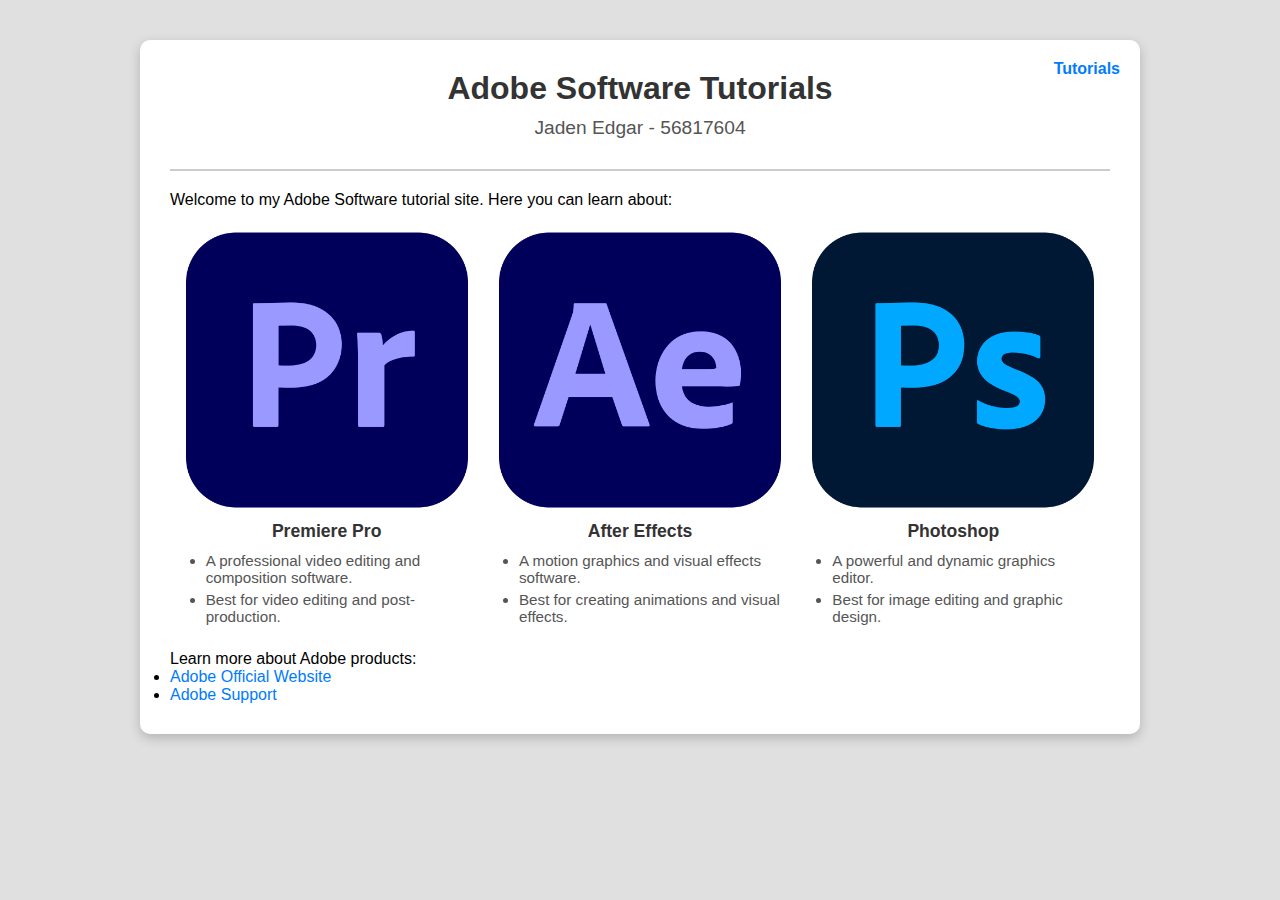
<file: index.html>
<!-- index.html -->

<!DOCTYPE html>
<html lang="en">

<head>
    <!-- Head Section -->
    <meta charset="UTF-8">
    <title>Home - Adobe Software Tutorials</title>
    <link rel="stylesheet" href="styles.css">
</head>

<body>
    <!-- Container Box -->
    <div class="container">
        <!-- Navigation Links -->
        <div class="nav-links">
            <a href="tutorial.html">Tutorials</a>
        </div>

        <!-- Main Header -->
        <h1>Adobe Software Tutorials</h1>

        <!-- Sub Header -->
        <h2>Jaden Edgar - 56817604</h2>

        <!-- Divider Line -->
        <hr class="divider">

        <!-- Introduction Paragraph -->
        <p>Welcome to my Adobe Software tutorial site. Here you can learn about:</p>

        <!-- Images and Descriptions -->
        <div class="images">
            <!-- Premiere Pro Section -->
            <div class="image-item">
                <img src="premiere-pro.png" alt="Adobe Premiere Pro" class="logos">
                <h3>Premiere Pro</h3>
                <ul>
                    <li>A professional video editing and composition software.</li>
                    <li>Best for video editing and post-production.</li>
                </ul>
            </div>

            <!-- After Effects Section -->
            <div class="image-item">
                <img src="after-effects.png" alt="Adobe After Effects" class="logos">
                <h3>After Effects</h3>
                <ul>
                    <li>A motion graphics and visual effects software.</li>
                    <li>Best for creating animations and visual effects.</li>
                </ul>
            </div>

            <!-- Photoshop Section -->
            <div class="image-item">
                <img src="photoshop.png" alt="Adobe Photoshop" class="logos">
                <h3>Photoshop</h3>
                <ul>
                    <li>A powerful and dynamic graphics editor.</li>
                    <li>Best for image editing and graphic design.</li>
                </ul>
            </div>
        </div>

        <!-- External Links -->
        <div class="external-links">
            <p>Learn more about Adobe products:</p>
            <ul>
                <li><a href="https://www.adobe.com/" target="_blank" rel="noopener noreferrer">Adobe Official
                        Website</a></li>
                <li><a href="https://helpx.adobe.com/support.html" target="_blank" rel="noopener noreferrer">Adobe
                        Support</a></li>
            </ul>
        </div>
    </div>
</body>

</html>
</file>
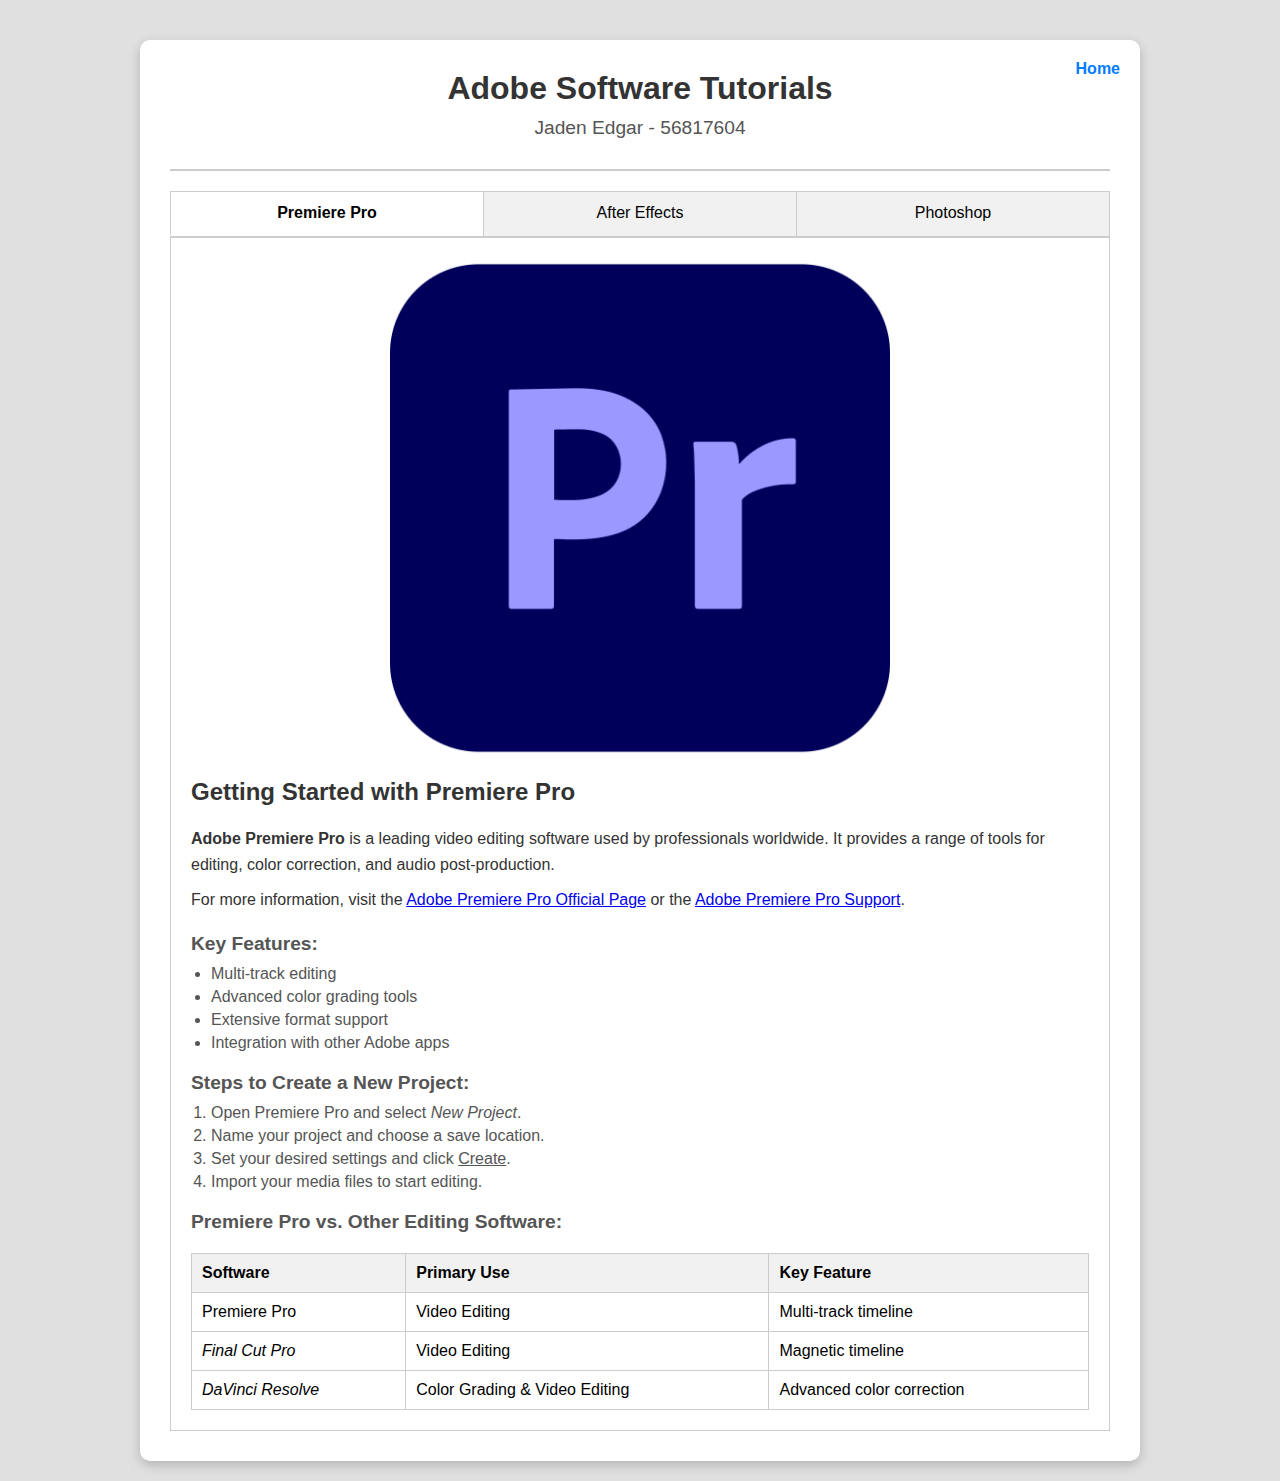
<file: tutorial.html>
<!-- tutorial.html -->

<!DOCTYPE html>
<html lang="en">

<head>
    <!-- Head Section -->
    <meta charset="UTF-8">
    <meta name="viewport" content="width=device-width, initial-scale=1.0">
    <title>Tutorial - Adobe Software</title>
    <link rel="stylesheet" href="styles.css">
</head>

<body>
    <!-- Container Box -->
    <div class="container">
        <!-- Navigation Links -->
        <div class="nav-links">
            <a href="index.html">Home</a>
        </div>

        <!-- Main Header -->
        <h1>Adobe Software Tutorials</h1>

        <!-- Sub Header -->
        <h2>Jaden Edgar - 56817604</h2>

        <!-- Divider Line -->
        <hr class="divider">

        <!-- Tab System -->
        <div class="tabs">
            <div class="tab active" onclick="openTab(event, 'Premiere')">Premiere Pro</div>
            <div class="tab" onclick="openTab(event, 'AfterEffects')">After Effects</div>
            <div class="tab" onclick="openTab(event, 'Photoshop')">Photoshop</div>
        </div>

        <!-- Tab Content for Premiere Pro -->
        <div id="Premiere" class="tab-content active">
            <!-- Premiere Pro Image -->
            <img src="premiere-pro.png" alt="Adobe Premiere Pro" class="logos">

            <!-- Premiere Pro Tutorial Content -->
            <h3>Getting Started with Premiere Pro</h3>
            <p><strong>Adobe Premiere Pro</strong> is a leading video editing software used by professionals worldwide.
                It provides a range of tools for editing, color correction, and audio post-production.</p>

            <!-- External Links -->
            <p>For more information, visit the <a href="https://www.adobe.com/products/premiere.html" target="_blank"
                    rel="noopener noreferrer">Adobe Premiere Pro Official Page</a> or the <a
                    href="https://helpx.adobe.com/support/premiere-pro.html" target="_blank"
                    rel="noopener noreferrer">Adobe Premiere Pro Support</a>.</p>

            <!-- Features List -->
            <h4>Key Features:</h4>
            <ul>
                <li>Multi-track editing</li>
                <li>Advanced color grading tools</li>
                <li>Extensive format support</li>
                <li>Integration with other Adobe apps</li>
            </ul>

            <!-- New Project Tutorial -->
            <h4>Steps to Create a New Project:</h4>
            <ol>
                <li>Open Premiere Pro and select <em>New Project</em>.</li>
                <li>Name your project and choose a save location.</li>
                <li>Set your desired settings and click <u>Create</u>.</li>
                <li>Import your media files to start editing.</li>
            </ol>

            <!-- Tutorial Table -->
            <h4>Premiere Pro vs. Other Editing Software:</h4>
            <table>
                <thead>
                    <tr>
                        <th>Software</th>
                        <th>Primary Use</th>
                        <th>Key Feature</th>
                    </tr>
                </thead>
                <tbody>
                    <tr>
                        <td>Premiere Pro</td>
                        <td>Video Editing</td>
                        <td>Multi-track timeline</td>
                    </tr>
                    <tr>
                        <td><em>Final Cut Pro</em></td>
                        <td>Video Editing</td>
                        <td>Magnetic timeline</td>
                    </tr>
                    <tr>
                        <td><em>DaVinci Resolve</em></td>
                        <td>Color Grading & Video Editing</td>
                        <td>Advanced color correction</td>
                    </tr>
                </tbody>
            </table>
        </div>

        <!-- Tab Content for After Effects -->
        <div id="AfterEffects" class="tab-content">
            <!-- After Effects Image -->
            <img src="after-effects.png" alt="Adobe After Effects" class="logos">

            <!-- After Effects Tutorial Content -->
            <h3>Getting Started with After Effects</h3>
            <p><strong>Adobe After Effects</strong> is a powerful tool for creating motion graphics and visual effects.
                It enables artists to animate, alter, and composite media in 2D and 3D space.</p>

            <!-- External Links -->
            <p>For more information, visit the <a href="https://www.adobe.com/products/aftereffects.html"
                    target="_blank" rel="noopener noreferrer">Adobe After Effects Official Page</a> or the <a
                    href="https://helpx.adobe.com/support/after-effects.html" target="_blank"
                    rel="noopener noreferrer">Adobe After Effects Support</a>.</p>

            <!-- Features List -->
            <h4>Key Features:</h4>
            <ul>
                <li>Motion tracking</li>
                <li>3D rendering</li>
                <li>Particle systems</li>
                <li>Integration with Cinema 4D</li>
            </ul>

            <!-- New Project Tutorial -->
            <h4>Steps to Create a Basic Animation:</h4>
            <ol>
                <li>Open After Effects and create a new composition.</li>
                <li>Import your media assets.</li>
                <li>Add layers and set keyframes for animation.</li>
                <li>Apply effects and render your final output.</li>
            </ol>

            <!-- Tutorial Table -->
            <h4>After Effects vs. Other Motion Graphics Software:</h4>
            <table>
                <thead>
                    <tr>
                        <th>Software</th>
                        <th>Primary Use</th>
                        <th>Key Feature</th>
                    </tr>
                </thead>
                <tbody>
                    <tr>
                        <td>After Effects</td>
                        <td>Motion Graphics & VFX</td>
                        <td>Comprehensive effect library</td>
                    </tr>
                    <tr>
                        <td><em>Blender</em></td>
                        <td>3D Modeling & Animation</td>
                        <td>Open-source and free</td>
                    </tr>
                    <tr>
                        <td><em>Cinema 4D</em></td>
                        <td>3D Motion Graphics</td>
                        <td>User-friendly interface</td>
                    </tr>
                </tbody>
            </table>
        </div>

        <!-- Tab Content for Photoshop -->
        <div id="Photoshop" class="tab-content">
            <!-- Photoshop Image -->
            <img src="photoshop.png" alt="Adobe Photoshop" class="logos">

            <!-- Photoshop Tutorial Content -->
            <h3>Getting Started with Photoshop</h3>
            <p><strong>Adobe Photoshop</strong> is the industry-standard raster graphics editor used for image editing,
                graphic design, and digital art creation. It provides powerful tools for manipulating images with
                precision.</p>

            <!-- External Links -->
            <p>For more information, visit the <a href="https://www.adobe.com/products/photoshop.html" target="_blank"
                    rel="noopener noreferrer">Adobe Photoshop Official Page</a> or the <a
                    href="https://helpx.adobe.com/support/photoshop.html" target="_blank"
                    rel="noopener noreferrer">Adobe Photoshop Support</a>.</p>

            <!-- Features List -->
            <h4>Key Features:</h4>
            <ul>
                <li>Layer-based editing</li>
                <li>Advanced selection tools</li>
                <li>Content-aware fill</li>
                <li>Extensive filter library</li>
            </ul>

            <!-- New Project Tutorial -->
            <h4>Steps to Retouch a Photo:</h4>
            <ol>
                <li>Open your image in Photoshop.</li>
                <li>Duplicate the background layer.</li>
                <li>Use the Healing Brush Tool to remove blemishes.</li>
                <li>Adjust brightness and contrast for final touches.</li>
            </ol>

            <!-- Tutorial Table -->
            <h4>Photoshop vs. Other Image Editing Software:</h4>
            <table>
                <thead>
                    <tr>
                        <th>Software</th>
                        <th>Primary Use</th>
                        <th>Key Feature</th>
                    </tr>
                </thead>
                <tbody>
                    <tr>
                        <td>Photoshop</td>
                        <td>Image Editing & Graphic Design</td>
                        <td>Layer-based workflow</td>
                    </tr>
                    <tr>
                        <td><em>GIMP</em></td>
                        <td>Image Editing</td>
                        <td>Open-source and free</td>
                    </tr>
                    <tr>
                        <td><em>Affinity Photo</em></td>
                        <td>Image Editing</td>
                        <td>One-time purchase</td>
                    </tr>
                </tbody>
            </table>
        </div>
    </div>

<!-- JavaScript for Tabs -->
<script>
    // Tab function
    function openTab(evt, tabName) {
        var i, tabcontent, tablinks;

        // Find all current tutorial content 'pages' in tutorial file (not 100% needed since were not making more tabs but functional)
        tabcontent = document.getElementsByClassName("tab-content");
        // Remove active descriptor from all tabs content to hide contents
        for (i = 0; i < tabcontent.length; i++) {
            tabcontent[i].classList.remove("active");
        }

        // Find all current tabs in tutorial file (not 100% needed since were not making more tabs but functional)
        tablinks = document.getElementsByClassName("tab");
        // Remove active descriptor from all tabs before making selected tab active
        for (i = 0; i < tablinks.length; i++) {
            tablinks[i].classList.remove("active");
        }

        // Make selected tabs content active
        document.getElementById(tabName).classList.add("active");
        // Highlight current active tab
        evt.currentTarget.classList.add("active");
    }

    // Auto trigger tab 1 on load
    document.addEventListener("DOMContentLoaded", function () {
        document.getElementsByClassName('tab')[0].click();
    });
</script>
</body>

</html>
</file>
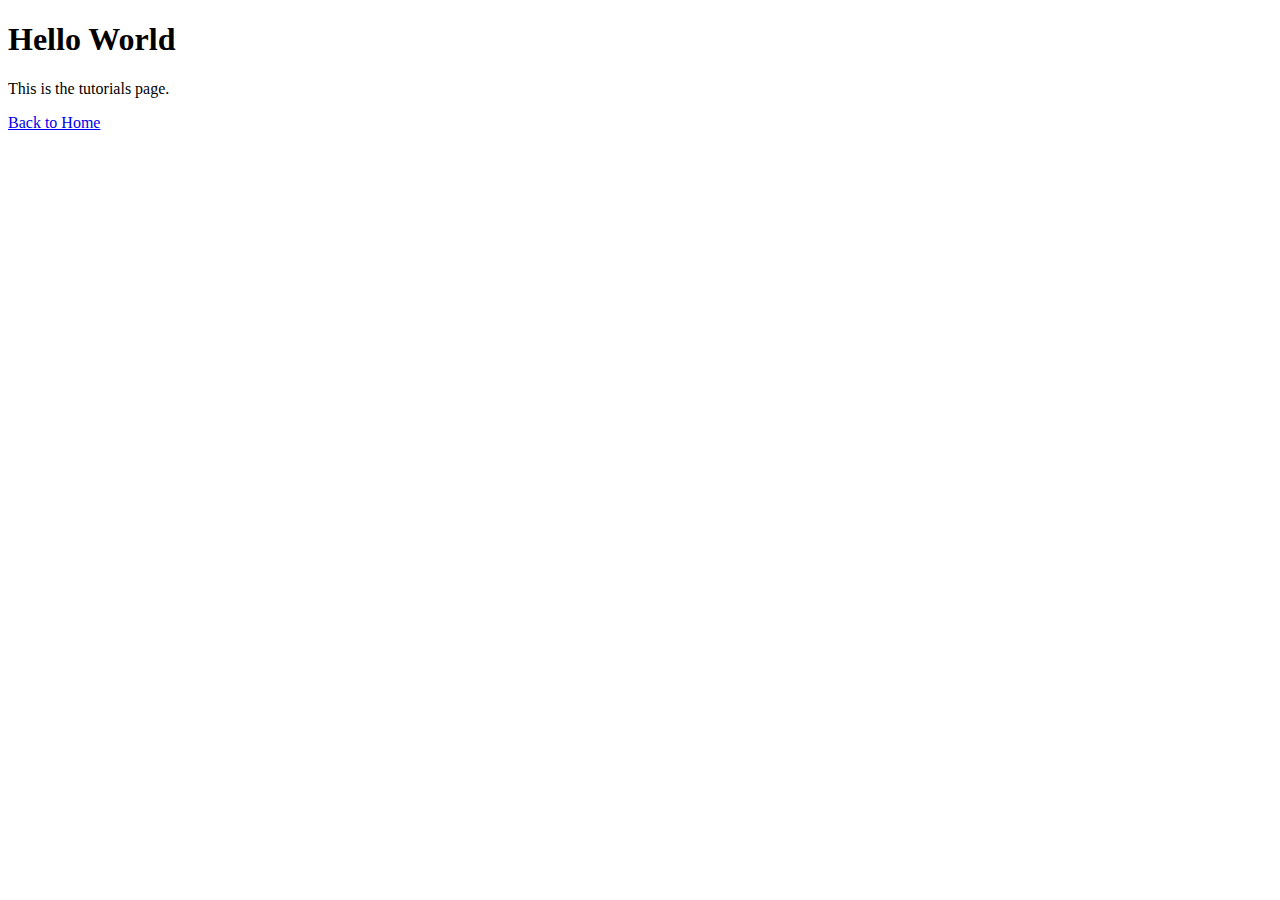
<file: tutorials.html>
<!-- tutorial.html -->

<!DOCTYPE html>
<html lang="en">

<head>
    <meta charset="UTF-8">
    <title>Tutorials</title>
</head>

<body>
    <h1>Hello World</h1>
    <p>This is the tutorials page.</p>
    <a href="index.html">Back to Home</a>
</body>

</html>
</file>
<file: styles.css>
/* styles.css */
* {
    margin: 0;
    padding: 0;
    box-sizing: border-box;
}

/* Body styling */
body {
    background-color: #e0e0e0;
    font-family: Arial, sans-serif;
    min-height: 100vh;
    display: flex;
    justify-content: center;
    align-items: flex-start;
    padding: 40px 20px 20px 20px;
}

/* Container box styling */
.container {
    background-color: #ffffff;
    width: 100%;
    max-width: 1000px;
    padding: 30px;
    box-shadow: 0 4px 12px rgba(0, 0, 0, 0.2);
    border-radius: 10px;
    position: relative;
}

/* Header styling */
.container h1 {
    text-align: center;
    color: #333333;
    margin-bottom: 10px;
    font-size: 2em;
}

/* Sub-header styling */
.container h2 {
    text-align: center;
    color: #555555;
    margin-bottom: 30px;
    font-weight: normal;
    font-size: 1.2em;
}

/* Divider line */
.divider {
    border: 0;
    height: 2px;
    background: #cccccc;
    margin: 20px 0;
}

/* Button styling */
.button {
    display: block;
    width: 200px;
    margin: 20px auto 0;
    padding: 10px;
    background-color: #007BFF;
    color: #ffffff;
    text-align: center;
    text-decoration: none;
    border-radius: 25px;
    font-weight: bold;
    transition: background-color 0.3s;
}

.button:hover {
    background-color: #0056b3;
}

/* Navigation links */
.nav-links {
    position: absolute;
    top: 20px;
    right: 20px;
}

.nav-links a {
    margin-left: 10px;
    text-decoration: none;
    color: #007BFF;
    font-weight: bold;
}

.nav-links a:hover {
    text-decoration: underline;
}

/* External links styling */
.external-links a {
    color: #007BFF;
    text-decoration: none;
}

.external-links a:hover {
    text-decoration: underline;
}

/* Image and Content Styling */
.images {
    display: flex;
    justify-content: space-around;
    flex-wrap: wrap;
    margin-top: 20px;  
}

.image-item {
    width: 30%;
    min-width: 200px;
    text-align: center;
    margin-bottom: 20px;
}

.image-item img {
    width: 100%;
    height: auto;
    border-radius: 5px;
}

.logos {
    max-width: 500px;
    max-height: 500px;
    width: auto;
    height: auto;
    display: block;
    margin-left: auto;
    margin-right: auto;
}

/* Headers under images */
.image-item h3 {
    margin-top: 10px;
    color: #333333;
    font-size: 1.1em;
}

/* Bullet lists under images */
.image-item ul {
    list-style-type: disc;
    margin-top: 10px;
    text-align: left;
    padding-left: 20px;
}

.image-item ul li {
    margin-bottom: 5px;
    color: #555555;
    font-size: 0.95em;
}

/* Tabs styling */
.tabs {
    display: flex;
    margin-top: 20px;
    border-bottom: 2px solid #cccccc;
}

.tab {
    flex: 1;
    padding: 12px;
    background-color: #f1f1f1;
    text-align: center;
    cursor: pointer;
    border: 1px solid #cccccc;
    border-bottom: none;
    transition: background-color 0.3s;
}

.tab:not(:last-child) {
    border-right: none;
}

.tab:hover {
    background-color: #dddddd;
}

.tab.active {
    background-color: #ffffff;
    border-bottom: 2px solid #ffffff;
    font-weight: bold;
}

/* Tab Content Styling */
.tab-content {
    border: 1px solid #cccccc;
    padding: 20px;
    background-color: #ffffff;
    display: none;
    margin-top: -1px;
}

.tab-content.active {
    display: block;
}

/* Add spacing after h3 titles in tab contents */
.tab-content h3 {
    margin-bottom: 20px;
}

/* Tutorials Image Styling */
.tab-content img {
    width: 100%;
    height: auto;
    border-radius: 5px;
    margin-bottom: 20px;
}

/* Headers within Tabs */
.tab-content h3 {
    color: #333333;
    margin-bottom: 20px;
    font-size: 1.5em;
}

.tab-content h4 {
    color: #555555;
    margin-top: 20px;
    font-size: 1.2em;
}

/* Paragraph Styling */
.tab-content p {
    color: #333333;
    line-height: 1.6;
    margin-top: 10px;
}

/* List Styling */
.tab-content ul,
.tab-content ol {
    margin-top: 10px;
    padding-left: 20px;
}

.tab-content ul li,
.tab-content ol li {
    margin-bottom: 5px;
    color: #555555;
    font-size: 1em;
}

/* Table Styling */
.tab-content table {
    width: 100%;
    border-collapse: collapse;
    margin-top: 20px;
}

.tab-content table,
.tab-content th,
.tab-content td {
    border: 1px solid #cccccc;
}

.tab-content th,
.tab-content td {
    padding: 10px;
    text-align: left;
}

.tab-content th {
    background-color: #f1f1f1;
}

/* Responsive Design */
@media (max-width: 800px) {
    .images {
        flex-direction: column;
        align-items: center;
    }

    .image-item {
        width: 80%;
    }

    .tabs {
        flex-direction: column;
    }

    .tab {
        border-right: 1px solid #cccccc;
        border-bottom: 1px solid #cccccc;
    }

    .tab:not(:last-child) {
        border-right: 1px solid #cccccc;
    }
}
</file>
